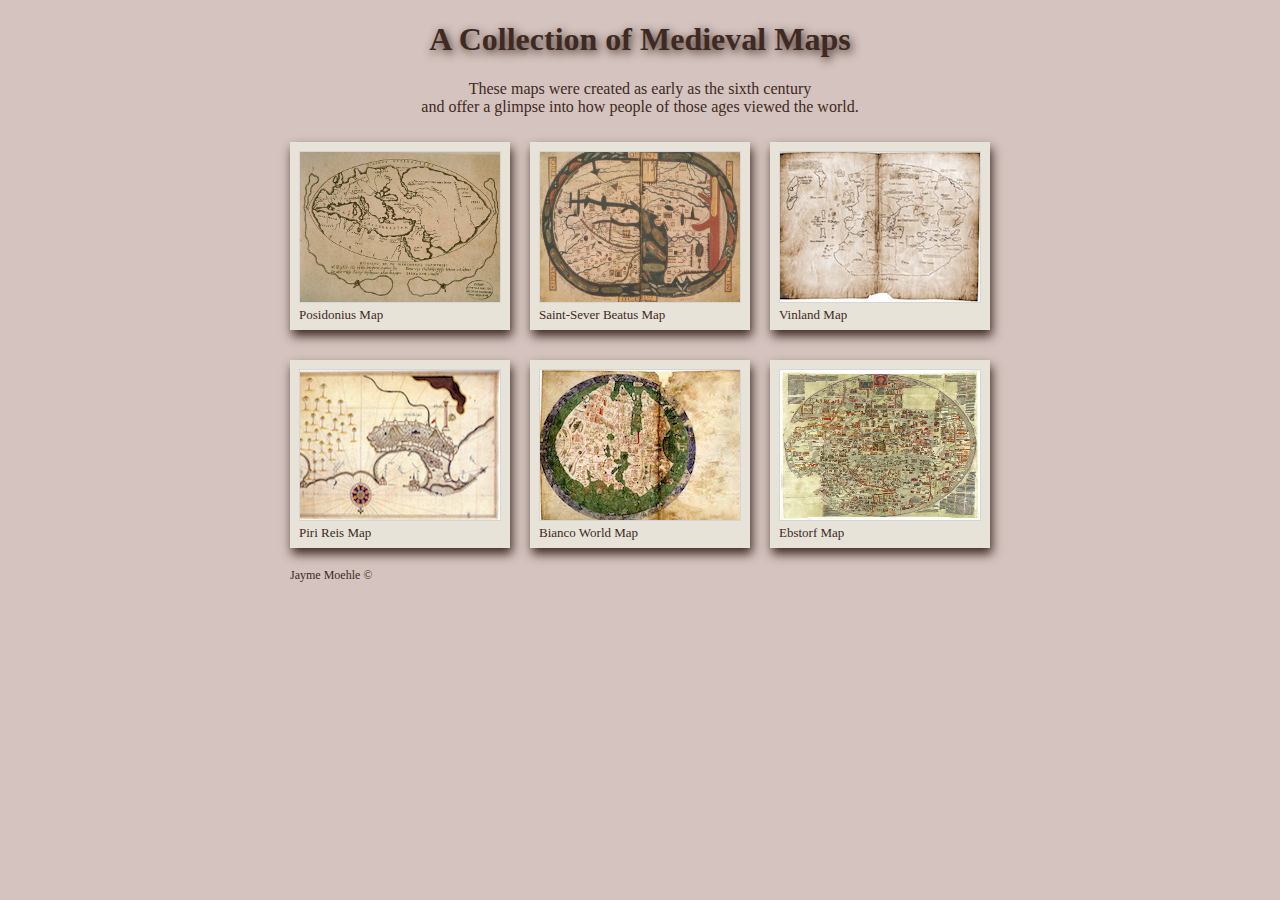
<file: index.html>
<!DOCTYPE html>
<html>
	<head>
		<title>Medieval Maps</title>
		<link href="style.css" type="text/css" rel="stylesheet"/>
	</head>
	<body>
		<div class="wrapper">
		<div class="header">
		<header><h1>A Collection of Medieval Maps</h1></header>
			<p>These maps were created as early as the sixth century <br> and offer a glimpse into how people of those ages viewed the world.</p>
		</div>
		<main>
			<div class="map">
				<figure><img src="images/map1.jpg" alt="Posidonius Map"/>
					<figcaption>Posidonius Map</figcaption>
				</figure>
			</div>
			<div class="map">
				<figure><img src="images/map2.jpg" alt="Saint-Sever Beatus Map"/>
					<figcaption>Saint-Sever Beatus Map</figcaption>
				</figure>
			</div>
				<div class="map">
				<figure><img src="images/map3.jpg" alt="Vinland Map"/>
					<figcaption>Vinland Map</figcaption>
				</figure>
			</div>
			<div class="map">
				<figure><img src="images/map4.jpg" alt="Piri Reis Map"/>
					<figcaption>Piri Reis Map</figcaption>
				</figure>
			</div>
				<div class="map">
				<figure><img src="images/map5.jpg" alt="Bianco World Map"/>
					<figcaption>Bianco World Map</figcaption>
				</figure>
			</div>
			<div class="map">
				<figure><img src="images/map6.jpg" alt="Ebstorf Map"/>
					<figcaption>Ebstorf Map</figcaption>
				</figure>
			</div>
		</main>
	</body>
	<footer>Jayme Moehle &copy;</footer>
</html>
</file>
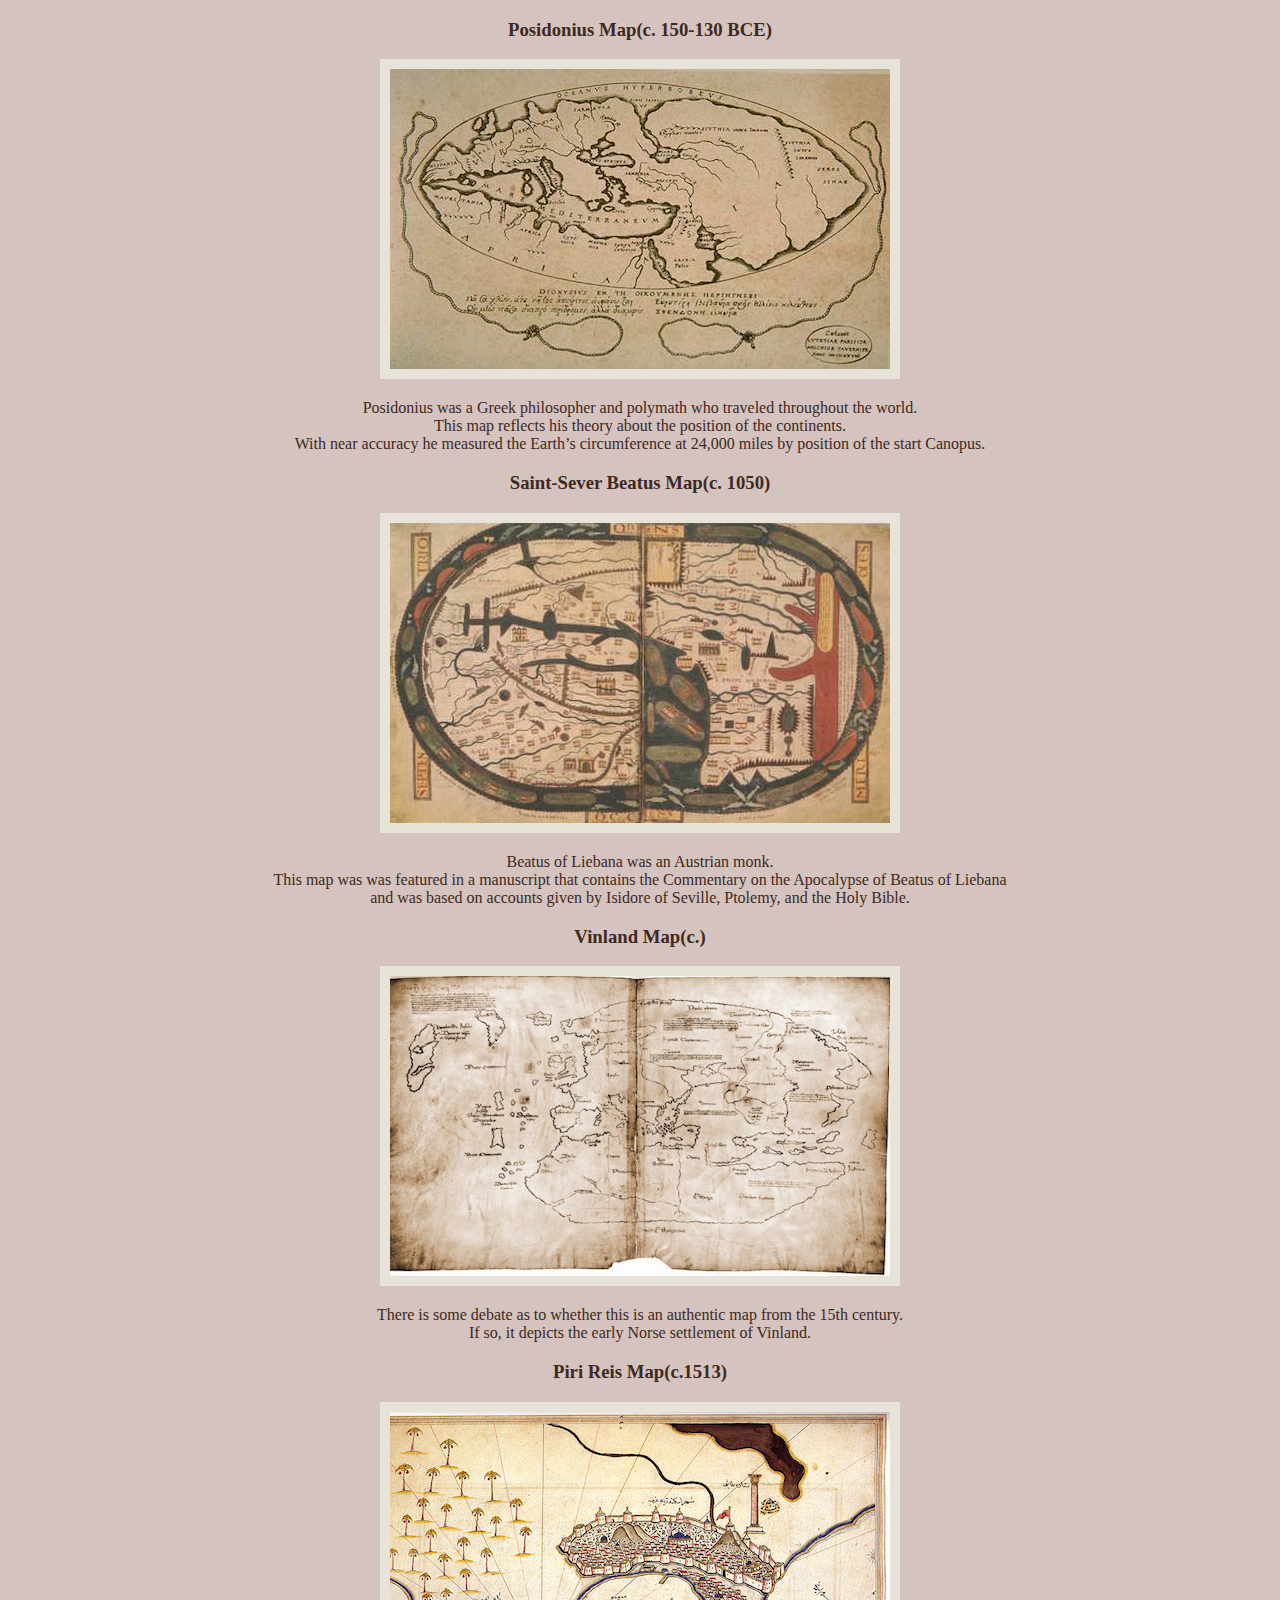
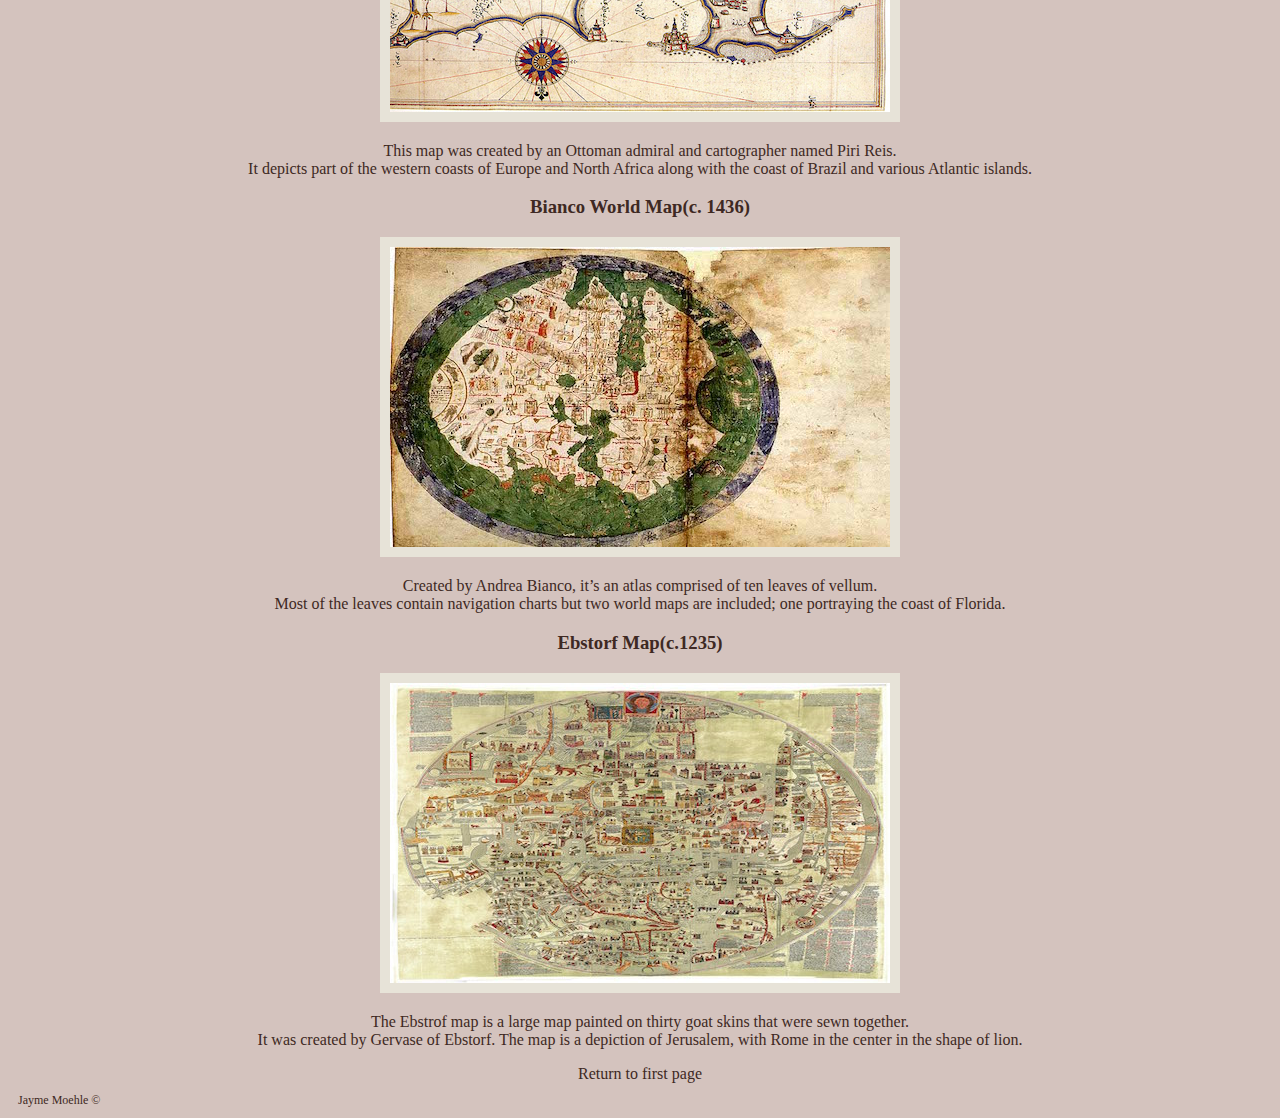
<file: indexpage2.html>
<!DOCTYPE html>
<html>
	<head>
		<title>A Small Collection of Medieval Maps</title>
		<link href="style.css" type="text/css" rel="stylesheet"/>
	</head>
	<body>
		
		<article class="descriptions">
			<h3>Posidonius Map(c. 150-130 BCE)</h3>
			<img src="images/map1big.jpg" class="big">
			<p>Posidonius was a Greek philosopher and polymath who traveled throughout the world. <br> This map reflects his theory about the position of the continents. <br> With near accuracy he measured the Earth’s circumference at 24,000 miles by position of the start Canopus.</p>
		</article>

		
		<article class="descriptions">
			<h3>Saint-Sever Beatus Map(c. 1050)</h3>
			<img src="images/map2big.jpg" class="big">
			<p>Beatus of Liebana was an Austrian monk. <br> This map was was featured in a manuscript that contains the Commentary on the Apocalypse of Beatus of Liebana <br> and was based on accounts given by Isidore of Seville, Ptolemy, and the Holy Bible.</p>
		</article>

		
		<article class="descriptions">
			<h3>Vinland Map(c.)</h3>
			<img src="images/map3big.jpg" class="big">
			<p>There is some debate as to whether this is an authentic map from the 15th century. <br> If so, it depicts the early  Norse settlement of Vinland.</p>
		</article>

		
		<article class="descriptions">
			<h3>Piri Reis Map(c.1513)</h3>
			<img src="images/map4big.jpg" class="big">
			<p>This map was created by an Ottoman admiral and cartographer named Piri Reis. <br> It depicts part of the western coasts of Europe and North Africa along with the coast of Brazil and various Atlantic islands.</p>
		</article>

		<article class="descriptions">
			<h3>Bianco World Map(c. 1436)</h3>
			<img src="images/map5big.jpg" class="big">
			<p>Created by Andrea Bianco, it’s an atlas comprised of ten leaves of vellum. <br> Most of the leaves contain navigation charts but two world maps are included; one portraying the coast of Florida.</p>
		</article>

		
		<article class="descriptions">
			<h3>Ebstorf Map(c.1235)</h3>
			<img src="images/map6big.jpg" class="big">
			<p>The Ebstrof map is a large map painted on thirty goat skins that were sewn together. <br> It was created by Gervase of Ebstorf. The map is a depiction of Jerusalem, with Rome in the center in the shape of lion.</p>
		</article>
	</body>
	<a href="index.html">Return to first page</a>
	<footer>Jayme Moehle &copy;</footer>
</html>
</file>
<file: style.css>
a{
	color: #3e2923;
	text-decoration: none;
}


body{
 color: #3e2923;
 background-color: #d4c3be;
 font-family: Georgia, "Times New Roman" serif;
 text-align: center;


}

h1{
	font-family: fantasy, serif;
	text-shadow: 2px 3px 10px;

}

h3{
	font-family: fantasy, serif;
	font-weight: bold;
}

.wrapper{
	width: 720px;
	margin: 0px auto;}

#header{
	margin: 40px 0px 20px 0px;
	padding: 2px;


}

.map{
	width: 220px;
	float: left;
	margin: 10px;
    height: 198px;
	}

.descriptions{
	text-align: center;
	margin: 5px;
}

.big{
	border: solid 10px #e7e3d8 ;
	margin-right: auto;
	margin-left: auto;
}



figure{
	display: block;
	width: 202px;
	height: 170px;
	background-color: #e7e3d8;  
	margin: 0px;
	padding: 9px;
	text-align: left;
	box-shadow: 2px 6px 10px #3e2923;
	font-family: fantasy, serif;
	font-size: 13px;

}

figure img{
	width: 200px;
	height: 150px;
	border: 1px solid #d6d6d6;

}

footer{
	font-size: 12px;
	text-align: left;
	margin: 10px;
}
</file>
